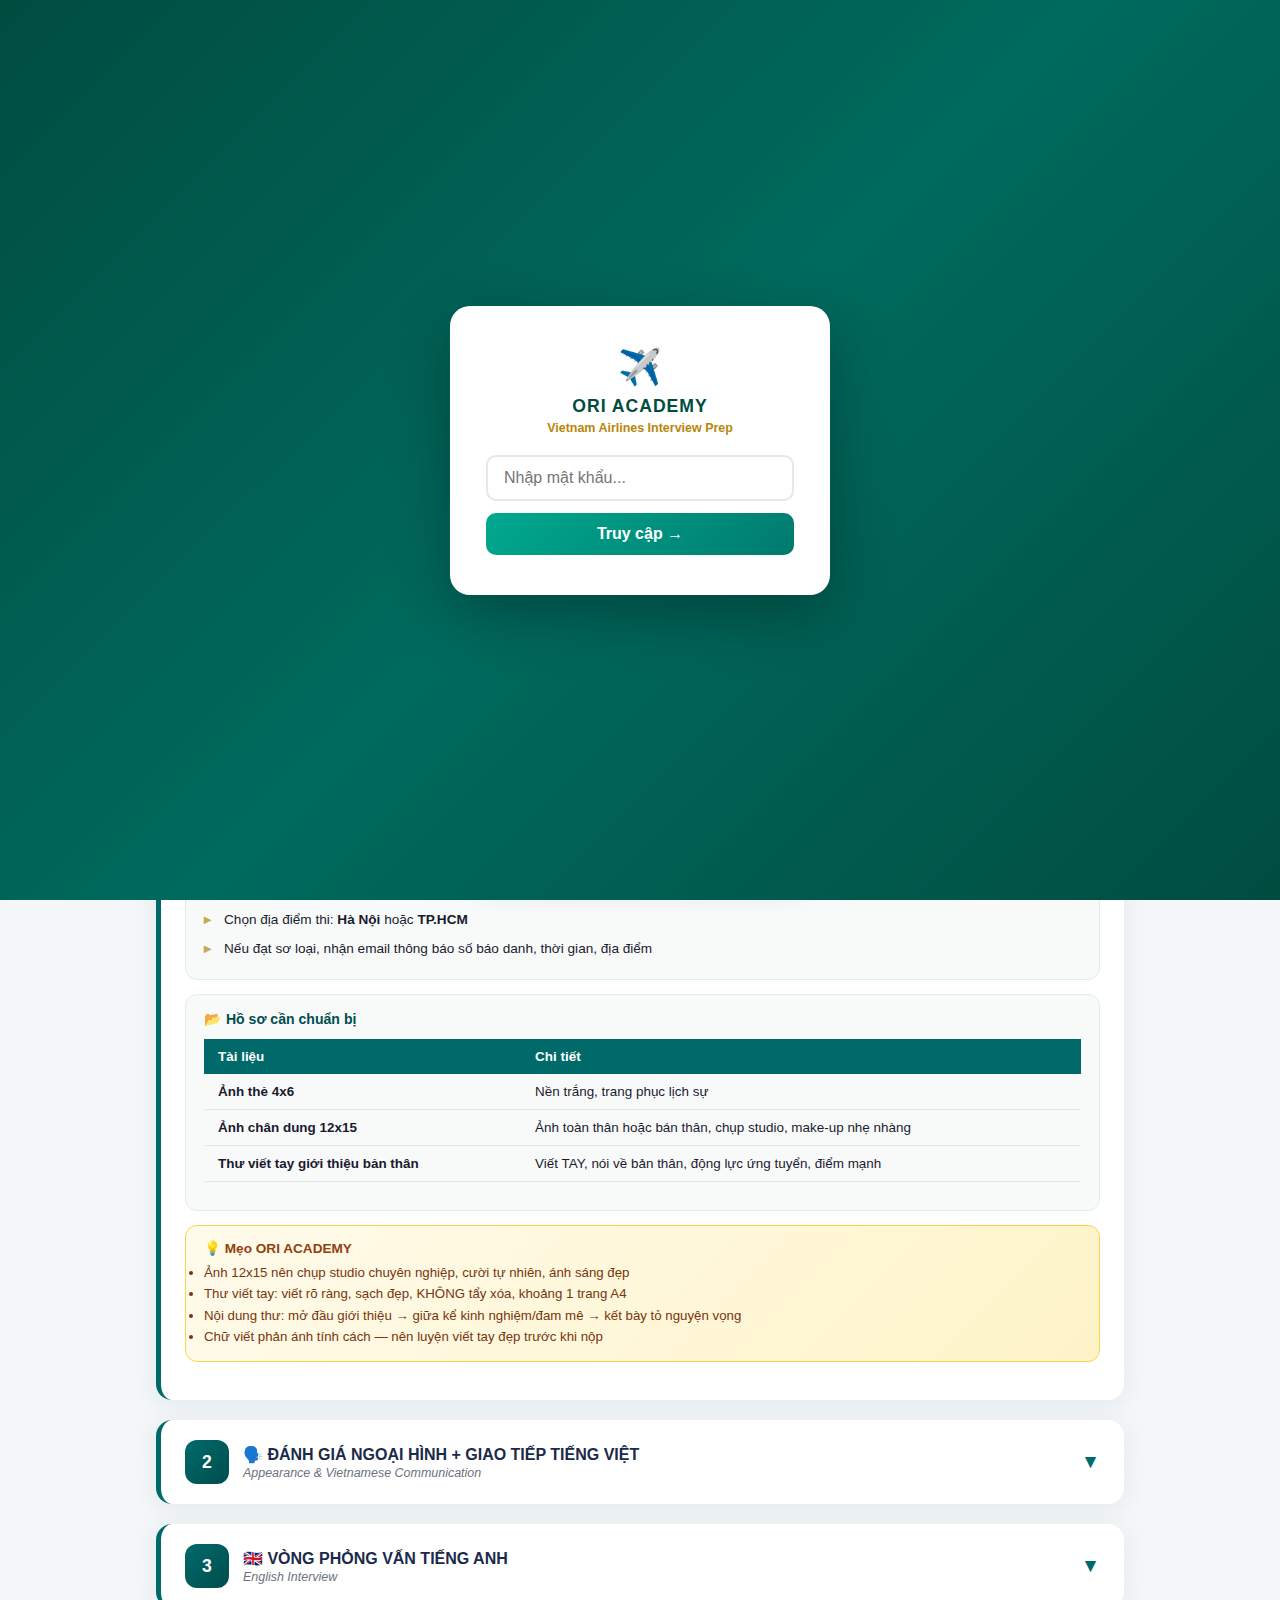
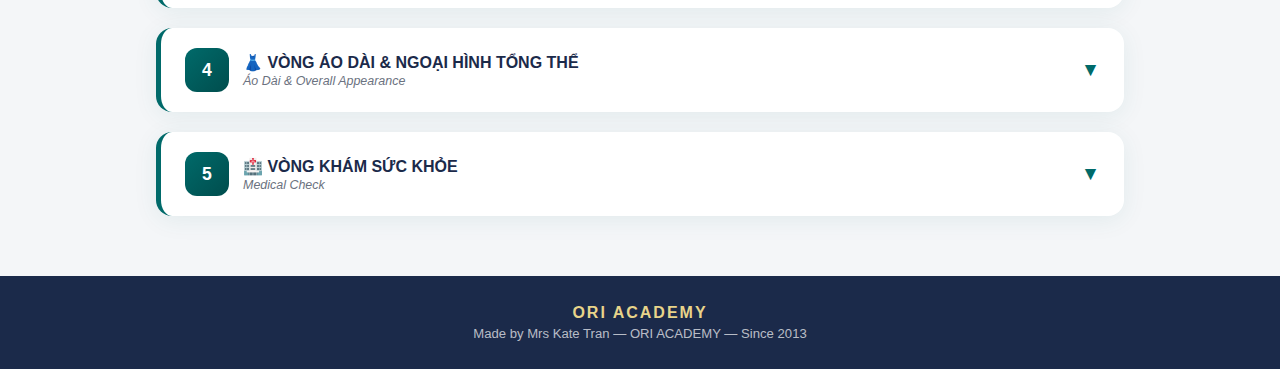
<file: index.html>
<!DOCTYPE html>
<html lang="vi">

<head>
    <meta charset="UTF-8">
    <meta name="viewport" content="width=device-width, initial-scale=1.0">
    <title>ORI ACADEMY — Phỏng Vấn Tiếp Viên Vietnam Airlines</title>
    <meta name="description"
        content="Giáo trình phỏng vấn cabin crew Vietnam Airlines. Quy trình tuyển dụng, ngân hàng câu hỏi, rubric chấm điểm. ORI ACADEMY.">
    <link rel="stylesheet" href="style.css">
</head>

<body>

    <!-- PASSWORD GATE -->
    <div id="passwordGate"
        style="position:fixed;inset:0;z-index:9999;background:linear-gradient(135deg,#004d40 0%,#006a5e 50%,#004d40 100%);display:flex;align-items:center;justify-content:center;">
        <div
            style="background:white;border-radius:20px;padding:40px 36px;max-width:380px;width:90%;text-align:center;box-shadow:0 20px 60px rgba(0,0,0,0.3);">
            <div style="font-size:2.2rem;margin-bottom:8px;">✈️</div>
            <div style="font-size:1.1rem;font-weight:800;color:#004d40;letter-spacing:1px;margin-bottom:4px;">ORI
                ACADEMY</div>
            <div style="font-size:0.78rem;color:#b8860b;font-weight:600;margin-bottom:20px;">Vietnam Airlines Interview
                Prep</div>
            <input id="pwdInput" type="password" placeholder="Nhập mật khẩu..."
                style="width:100%;padding:12px 16px;border:2px solid #e5e7eb;border-radius:10px;font-size:1rem;outline:none;box-sizing:border-box;margin-bottom:12px;transition:border 0.2s;"
                onfocus="this.style.borderColor='#00A98F'" onblur="this.style.borderColor='#e5e7eb'">
            <button onclick="checkPwd()"
                style="width:100%;padding:12px;background:linear-gradient(135deg,#00A98F,#007a6e);color:white;border:none;border-radius:10px;font-size:1rem;font-weight:700;cursor:pointer;transition:transform 0.1s;"
                onmousedown="this.style.transform='scale(0.97)'" onmouseup="this.style.transform='scale(1)'">Truy cập
                →</button>
            <div id="pwdError" style="color:#dc2626;font-size:0.82rem;margin-top:10px;display:none;">❌ Sai mật khẩu. Vui
                lòng thử lại.</div>
        </div>
    </div>
    <script>
        function checkPwd() {
            if (document.getElementById('pwdInput').value === 'ori2013') {
                sessionStorage.setItem('vna_auth', '1');
                document.getElementById('passwordGate').style.display = 'none';
            } else {
                document.getElementById('pwdError').style.display = 'block';
                document.getElementById('pwdInput').style.borderColor = '#dc2626';
            }
        }
        document.addEventListener('DOMContentLoaded', function () {
            if (sessionStorage.getItem('vna_auth') === '1') {
                document.getElementById('passwordGate').style.display = 'none';
            }
            document.getElementById('pwdInput').addEventListener('keydown', function (e) {
                if (e.key === 'Enter') checkPwd();
            });
        });
    </script>

    <!-- HEADER -->
    <header class="site-header">
        <div class="header-badge">✈️ ORI ACADEMY • SINCE 2013</div>
        <div class="header-logo">VIETNAM <span>AIRLINES</span></div>
        <p class="header-subtitle">Giáo trình Phỏng vấn Tiếp viên Hàng không</p>
        <p class="header-tagline">Reaching Further — Hãng hàng không 4 sao quốc tế</p>
    </header>

    <!-- HERO -->
    <section class="hero-section">
        <div class="hero-card">
            <img src="hero.png" alt="Vietnam Airlines Cabin Crew" class="hero-img">
            <div class="hero-body">
                <div class="hero-title">
                    🎯 Chinh phục quy trình tuyển dụng tiếp viên Vietnam Airlines — Từ nộp hồ sơ đến tốt nghiệp!
                </div>
                <div class="hero-stats">
                    <div class="hero-stat">
                        <div class="hero-stat-num">5</div>
                        <div class="hero-stat-label">Vòng thi</div>
                    </div>
                    <div class="hero-stat">
                        <div class="hero-stat-num">15+</div>
                        <div class="hero-stat-label">Câu hỏi</div>
                    </div>
                    <div class="hero-stat">
                        <div class="hero-stat-num">600</div>
                        <div class="hero-stat-label">TOEIC tối thiểu</div>
                    </div>
                    <div class="hero-stat">
                        <div class="hero-stat-num">4⭐</div>
                        <div class="hero-stat-label">Skytrax</div>
                    </div>
                </div>
            </div>
        </div>
    </section>

    <!-- NAV -->
    <nav class="nav-tabs" id="navTabs">
        <button class="nav-tab active" data-tab="process">
            <span class="tab-icon">📋</span> Quy trình
        </button>
        <button class="nav-tab" data-tab="questions">
            <span class="tab-icon">🎤</span> Câu hỏi
        </button>
        <button class="nav-tab" data-tab="rubric">
            <span class="tab-icon">📊</span> Rubric
        </button>
        <button class="nav-tab" data-tab="requirements">
            <span class="tab-icon">✅</span> Tiêu chuẩn
        </button>
    </nav>

    <!-- CONTENT -->
    <main class="content" id="contentArea"></main>

    <!-- FOOTER -->
    <footer class="site-footer">
        <div class="footer-brand">ORI ACADEMY</div>
        <div>Made by Mrs Kate Tran — ORI ACADEMY — Since 2013</div>
    </footer>

    <script src="app.js"></script>
</body>

</html>
</file>
<file: style.css>
/* ==================== ORI ACADEMY — VNA Interview Prep ==================== */
/* Vietnam Airlines Teal-Gold Color Scheme */

:root {
    --vna-teal: #006A6A;
    --vna-teal-dark: #004D4D;
    --vna-gold: #C8A84E;
    --vna-gold-light: #E8D48A;
    --vna-navy: #1B2A4A;
    --bg: #F4F6F8;
    --card-bg: #ffffff;
    --text: #1a1a2e;
    --text-muted: #6b7280;
    --radius: 16px;
    --shadow: 0 4px 24px rgba(0, 106, 106, 0.08);
    --shadow-hover: 0 8px 32px rgba(0, 106, 106, 0.14);
}

* {
    margin: 0;
    padding: 0;
    box-sizing: border-box;
}

html {
    scroll-behavior: smooth;
}

body {
    font-family: 'Segoe UI', Arial, sans-serif;
    background: var(--bg);
    color: var(--text);
    min-height: 100vh;
}

/* ==================== HEADER ==================== */
.site-header {
    background: linear-gradient(135deg, var(--vna-teal-dark) 0%, var(--vna-teal) 40%, #008080 100%);
    color: white;
    text-align: center;
    padding: 40px 20px 32px;
    position: relative;
    overflow: hidden;
}

.site-header::before {
    content: '';
    position: absolute;
    top: -50%;
    right: -20%;
    width: 400px;
    height: 400px;
    background: radial-gradient(circle, rgba(200, 168, 78, 0.15) 0%, transparent 70%);
    border-radius: 50%;
}

.site-header::after {
    content: '';
    position: absolute;
    bottom: -30%;
    left: -10%;
    width: 300px;
    height: 300px;
    background: radial-gradient(circle, rgba(255, 255, 255, 0.06) 0%, transparent 70%);
    border-radius: 50%;
}

.header-badge {
    display: inline-block;
    background: rgba(200, 168, 78, 0.2);
    border: 1px solid var(--vna-gold);
    color: var(--vna-gold-light);
    padding: 6px 20px;
    border-radius: 20px;
    font-size: 0.75rem;
    letter-spacing: 3px;
    font-weight: 700;
    margin-bottom: 16px;
    text-transform: uppercase;
}

.header-logo {
    font-size: 2.2rem;
    font-weight: 900;
    letter-spacing: 2px;
    margin-bottom: 6px;
    text-shadow: 0 2px 8px rgba(0, 0, 0, 0.2);
}

.header-logo span {
    color: var(--vna-gold-light);
}

.header-subtitle {
    font-size: 1rem;
    opacity: 0.9;
    letter-spacing: 1px;
    margin-bottom: 4px;
}

.header-tagline {
    font-size: 0.82rem;
    opacity: 0.7;
    font-style: italic;
}

/* ==================== HERO ==================== */
.hero-section {
    position: relative;
    max-width: 1000px;
    margin: -20px auto 0;
    padding: 0 16px;
    z-index: 2;
}

.hero-card {
    background: var(--card-bg);
    border-radius: var(--radius);
    box-shadow: var(--shadow);
    overflow: hidden;
}

.hero-img {
    width: 100%;
    height: 280px;
    object-fit: cover;
}

.hero-body {
    padding: 24px 28px;
}

.hero-title {
    font-size: 1.15rem;
    font-weight: 700;
    color: var(--vna-teal-dark);
    margin-bottom: 12px;
    line-height: 1.5;
}

.hero-stats {
    display: grid;
    grid-template-columns: repeat(4, 1fr);
    gap: 12px;
    margin-top: 16px;
}

.hero-stat {
    text-align: center;
    padding: 12px 8px;
    background: linear-gradient(135deg, #f0fafa, #e8f5f5);
    border-radius: 12px;
    border: 1px solid #d1e8e8;
}

.hero-stat-num {
    font-size: 1.3rem;
    font-weight: 800;
    color: var(--vna-teal);
}

.hero-stat-label {
    font-size: 0.7rem;
    color: var(--text-muted);
    margin-top: 3px;
}

/* ==================== NAV ==================== */
.nav-tabs {
    display: flex;
    gap: 0;
    max-width: 1000px;
    margin: 20px auto 0;
    padding: 0 16px;
    overflow-x: auto;
    -webkit-overflow-scrolling: touch;
}

.nav-tab {
    flex: 1;
    min-width: 0;
    padding: 12px 8px;
    border: none;
    background: var(--card-bg);
    color: var(--text-muted);
    font-size: 0.78rem;
    font-weight: 600;
    cursor: pointer;
    transition: all 0.3s;
    border-bottom: 3px solid transparent;
    white-space: nowrap;
    text-align: center;
}

.nav-tab:first-child {
    border-radius: 12px 0 0 0;
}

.nav-tab:last-child {
    border-radius: 0 12px 0 0;
}

.nav-tab:hover {
    color: var(--vna-teal);
    background: #f0fafa;
}

.nav-tab.active {
    color: var(--vna-teal);
    border-bottom-color: var(--vna-teal);
    background: #f0fafa;
    font-weight: 700;
}

.tab-icon {
    font-size: 1rem;
    display: block;
    margin-bottom: 2px;
}

/* ==================== CONTENT ==================== */
.content {
    max-width: 1000px;
    margin: 0 auto;
    padding: 20px 16px 40px;
}

/* ==================== STEP CARD ==================== */
.step-card {
    background: var(--card-bg);
    border-radius: var(--radius);
    box-shadow: var(--shadow);
    margin-bottom: 20px;
    overflow: hidden;
    transition: transform 0.3s, box-shadow 0.3s;
    border-left: 5px solid var(--vna-teal);
}

.step-card:hover {
    transform: translateY(-2px);
    box-shadow: var(--shadow-hover);
}

.step-header {
    display: flex;
    align-items: center;
    gap: 14px;
    padding: 20px 24px;
    cursor: pointer;
    user-select: none;
}

.step-num {
    width: 44px;
    height: 44px;
    border-radius: 12px;
    background: linear-gradient(135deg, var(--vna-teal), var(--vna-teal-dark));
    color: white;
    display: flex;
    align-items: center;
    justify-content: center;
    font-weight: 800;
    font-size: 1.1rem;
    flex-shrink: 0;
}

.step-info {
    flex: 1;
}

.step-name {
    font-size: 1rem;
    font-weight: 700;
    color: var(--vna-navy);
    margin-bottom: 2px;
}

.step-name-en {
    font-size: 0.78rem;
    color: var(--text-muted);
    font-style: italic;
}

.step-toggle {
    font-size: 1.2rem;
    color: var(--vna-teal);
    transition: transform 0.3s;
}

.step-card.open .step-toggle {
    transform: rotate(180deg);
}

.step-body {
    display: none;
    padding: 0 24px 24px;
    animation: fadeIn 0.3s;
}

.step-card.open .step-body {
    display: block;
}

@keyframes fadeIn {
    from {
        opacity: 0;
        transform: translateY(-8px);
    }

    to {
        opacity: 1;
        transform: translateY(0);
    }
}

/* ==================== INFO BLOCKS ==================== */
.info-box {
    background: #f8fafa;
    border-radius: 12px;
    padding: 16px 18px;
    margin-bottom: 14px;
    border: 1px solid #e0eded;
}

.info-box h4 {
    font-size: 0.88rem;
    color: var(--vna-teal-dark);
    margin-bottom: 8px;
}

.info-box ul {
    list-style: none;
    padding: 0;
}

.info-box li {
    font-size: 0.85rem;
    line-height: 1.7;
    padding: 3px 0;
    padding-left: 20px;
    position: relative;
}

.info-box li::before {
    content: '▸';
    position: absolute;
    left: 0;
    color: var(--vna-gold);
    font-weight: 700;
}

.tip-box {
    background: linear-gradient(135deg, #FFFBEB, #FEF3C7);
    border: 1px solid #FCD34D;
    border-radius: 12px;
    padding: 14px 18px;
    margin-bottom: 14px;
}

.tip-box h4 {
    color: #92400E;
    font-size: 0.85rem;
    margin-bottom: 6px;
}

.tip-box p,
.tip-box li {
    font-size: 0.83rem;
    color: #78350F;
    line-height: 1.6;
}

.warn-box {
    background: linear-gradient(135deg, #FEF2F2, #FECACA);
    border: 1px solid #FCA5A5;
    border-radius: 12px;
    padding: 14px 18px;
    margin-bottom: 14px;
}

.warn-box h4 {
    color: #991B1B;
    font-size: 0.85rem;
    margin-bottom: 6px;
}

.warn-box p,
.warn-box li {
    font-size: 0.83rem;
    color: #7F1D1D;
    line-height: 1.6;
}

/* ==================== REQUIREMENTS TABLE ==================== */
.req-table {
    width: 100%;
    border-collapse: collapse;
    font-size: 0.84rem;
    margin: 12px 0;
}

.req-table th {
    background: var(--vna-teal);
    color: white;
    padding: 10px 14px;
    text-align: left;
    font-weight: 600;
}

.req-table td {
    padding: 10px 14px;
    border-bottom: 1px solid #e5e7eb;
}

.req-table tr:nth-child(even) {
    background: #f8fafa;
}

.req-table tr:hover {
    background: #ecf5f5;
}

/* ==================== QUESTION BANK ==================== */
.question-card {
    background: var(--card-bg);
    border-radius: 12px;
    padding: 16px 20px;
    margin-bottom: 12px;
    border: 1px solid #e5e7eb;
    transition: all 0.2s;
    cursor: pointer;
}

.question-card:hover {
    border-color: var(--vna-teal);
    background: #f8fefe;
}

.q-category {
    display: inline-block;
    font-size: 0.68rem;
    font-weight: 700;
    text-transform: uppercase;
    letter-spacing: 1px;
    padding: 3px 10px;
    border-radius: 6px;
    margin-bottom: 8px;
}

.q-text {
    font-size: 0.9rem;
    font-weight: 600;
    color: var(--vna-navy);
    margin-bottom: 6px;
}

.q-guide {
    display: none;
    font-size: 0.82rem;
    color: var(--text-muted);
    line-height: 1.6;
    margin-top: 8px;
    padding-top: 10px;
    border-top: 1px dashed #d1d5db;
    white-space: pre-line;
}

.question-card.show-answer .q-guide {
    display: block;
}

/* ==================== RUBRIC ==================== */
.rubric-item {
    display: flex;
    align-items: center;
    gap: 12px;
    padding: 12px 16px;
    background: #f8fafa;
    border-radius: 10px;
    margin-bottom: 8px;
    border: 1px solid #e0eded;
}

.rubric-score {
    width: 40px;
    height: 40px;
    border-radius: 10px;
    display: flex;
    align-items: center;
    justify-content: center;
    font-weight: 800;
    font-size: 0.92rem;
    color: white;
    flex-shrink: 0;
}

.rubric-detail {
    flex: 1;
}

.rubric-label {
    font-size: 0.85rem;
    font-weight: 600;
    color: var(--vna-navy);
}

.rubric-desc {
    font-size: 0.78rem;
    color: var(--text-muted);
    margin-top: 2px;
}

/* ==================== FOOTER ==================== */
.site-footer {
    text-align: center;
    padding: 28px 16px;
    background: var(--vna-navy);
    color: rgba(255, 255, 255, 0.7);
    font-size: 0.82rem;
}

.footer-brand {
    font-weight: 800;
    font-size: 1rem;
    color: var(--vna-gold-light);
    margin-bottom: 4px;
    letter-spacing: 2px;
}

/* ==================== TOAST ==================== */
.toast {
    position: fixed;
    bottom: 24px;
    left: 50%;
    transform: translateX(-50%) translateY(100px);
    background: var(--vna-navy);
    color: white;
    padding: 12px 28px;
    border-radius: 12px;
    font-size: 0.88rem;
    font-weight: 600;
    box-shadow: 0 8px 32px rgba(0, 0, 0, 0.2);
    z-index: 999;
    opacity: 0;
    transition: all 0.3s ease;
}

.toast.show {
    opacity: 1;
    transform: translateX(-50%) translateY(0);
}

/* ==================== ASK RANDOM QUESTION ==================== */
.ask-zone {
    text-align: center;
    margin: 16px 0 14px;
}

.ask-btn {
    display: inline-flex;
    align-items: center;
    gap: 8px;
    padding: 14px 32px;
    background: linear-gradient(135deg, var(--vna-teal), #008B8B);
    color: white;
    border: none;
    border-radius: 14px;
    font-size: 1rem;
    font-weight: 700;
    cursor: pointer;
    transition: all 0.2s;
    box-shadow: 0 4px 16px rgba(0, 106, 106, 0.3);
    letter-spacing: 0.5px;
}

.ask-btn:hover {
    transform: translateY(-2px) scale(1.02);
    box-shadow: 0 6px 24px rgba(0, 106, 106, 0.4);
}

.ask-btn:active {
    transform: scale(0.96);
}

.ask-btn .dice {
    font-size: 1.2rem;
    display: inline-block;
    animation: none;
}

.ask-btn:hover .dice {
    animation: shake 0.4s ease;
}

@keyframes shake {

    0%,
    100% {
        transform: rotate(0deg);
    }

    25% {
        transform: rotate(-15deg);
    }

    75% {
        transform: rotate(15deg);
    }
}

.random-q-box {
    margin-top: 16px;
    padding: 24px 24px 20px;
    background: linear-gradient(135deg, #e0f7f7, #f0fffe);
    border: 2px solid var(--vna-teal);
    border-radius: 16px;
    animation: popIn 0.4s cubic-bezier(0.34, 1.56, 0.64, 1);
    position: relative;
    text-align: left;
}

.random-q-box.spinning .random-q-text {
    animation: slotSpin 0.08s linear infinite;
}

@keyframes popIn {
    0% {
        opacity: 0;
        transform: scale(0.85) translateY(10px);
    }

    100% {
        opacity: 1;
        transform: scale(1) translateY(0);
    }
}

@keyframes slotSpin {
    0% {
        opacity: 0.3;
        transform: translateY(-4px);
    }

    50% {
        opacity: 1;
        transform: translateY(0);
    }

    100% {
        opacity: 0.3;
        transform: translateY(4px);
    }
}

.random-q-label {
    display: inline-block;
    background: var(--vna-teal);
    color: white;
    font-size: 0.72rem;
    font-weight: 700;
    padding: 4px 12px;
    border-radius: 8px;
    margin-bottom: 10px;
    letter-spacing: 1px;
    text-transform: uppercase;
}

.random-q-text {
    font-size: 1.1rem;
    font-weight: 700;
    color: var(--vna-navy);
    line-height: 1.6;
}

.random-q-num {
    position: absolute;
    top: 14px;
    right: 18px;
    background: var(--vna-gold);
    color: white;
    width: 30px;
    height: 30px;
    border-radius: 50%;
    display: flex;
    align-items: center;
    justify-content: center;
    font-size: 0.75rem;
    font-weight: 800;
}

/* ==================== RESPONSIVE ==================== */
@media (max-width: 640px) {
    .header-logo {
        font-size: 1.6rem;
    }

    .hero-stats {
        grid-template-columns: repeat(2, 1fr);
    }

    .nav-tab {
        font-size: 0.7rem;
        padding: 10px 6px;
    }

    .tab-icon {
        font-size: 0.85rem;
    }

    .step-header {
        padding: 16px;
    }

    .step-body {
        padding: 0 16px 16px;
    }

    .hero-img {
        height: 200px;
    }
}
</file>
